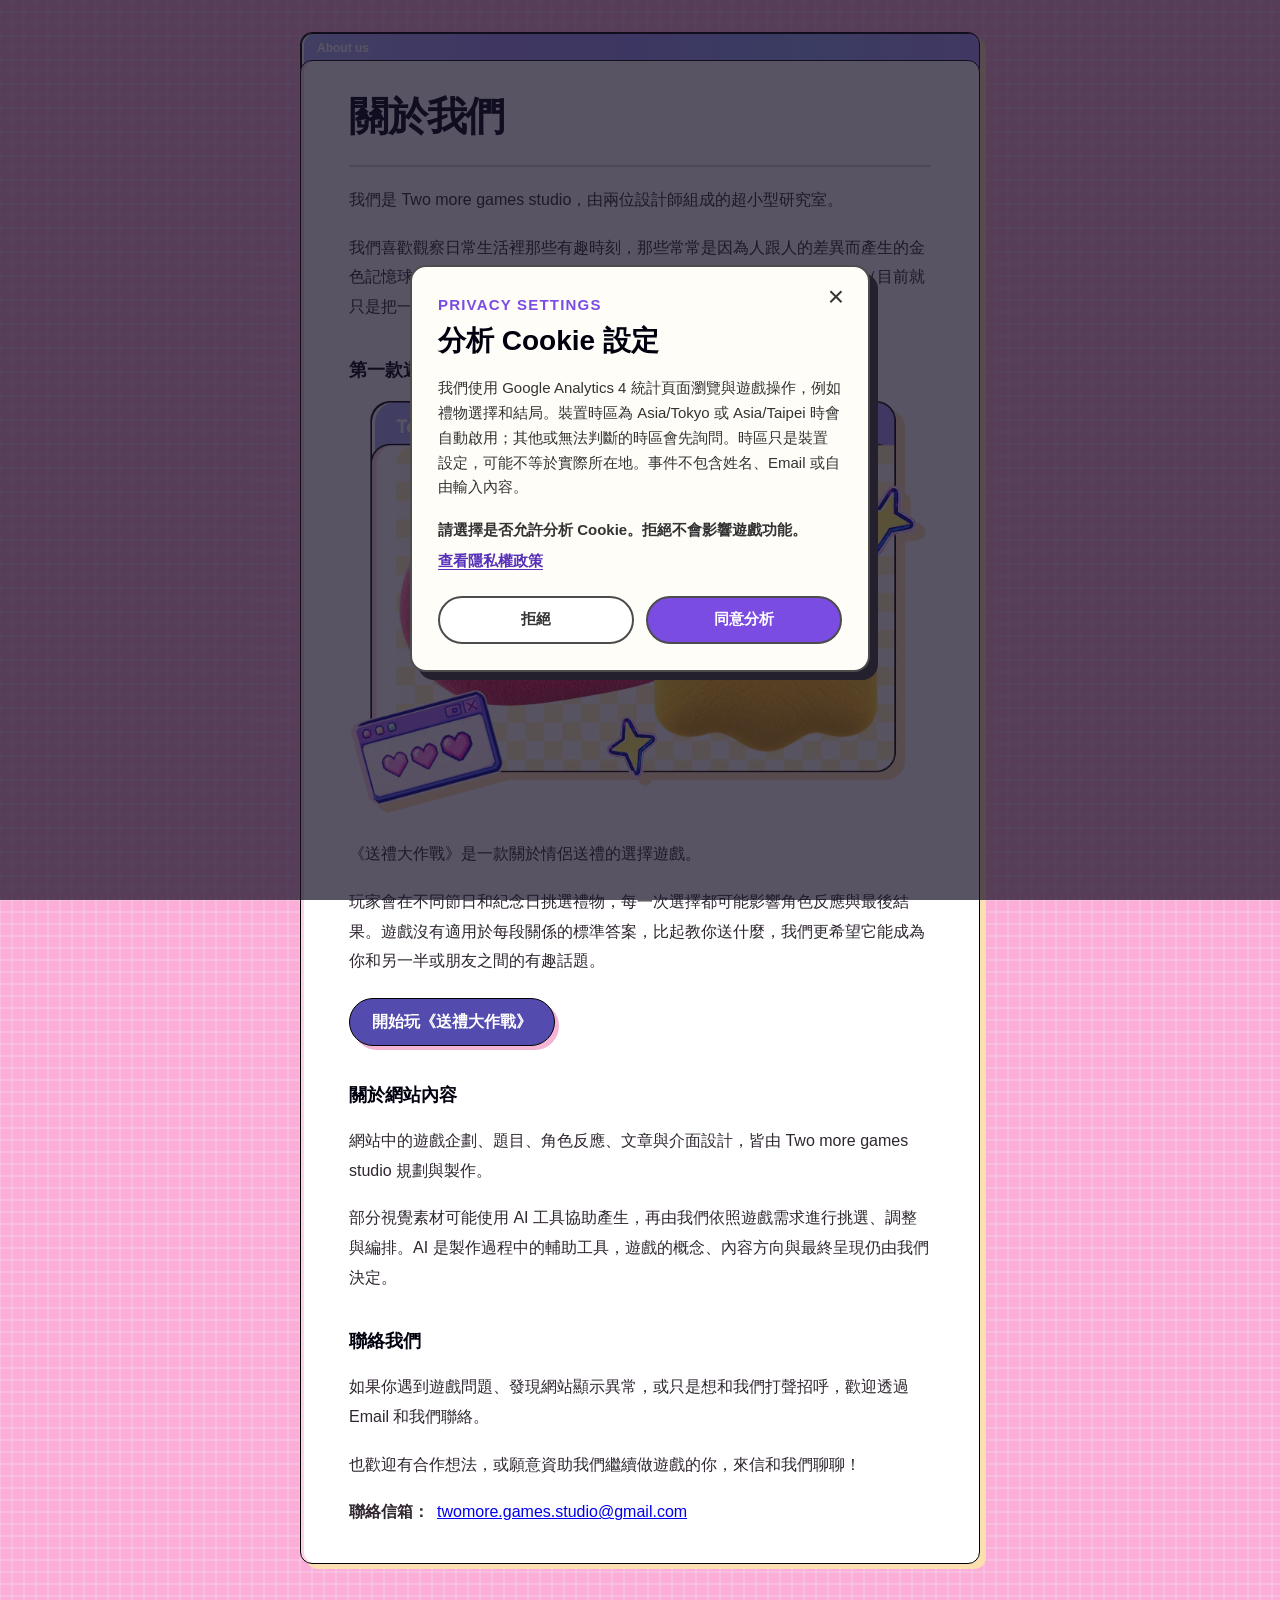
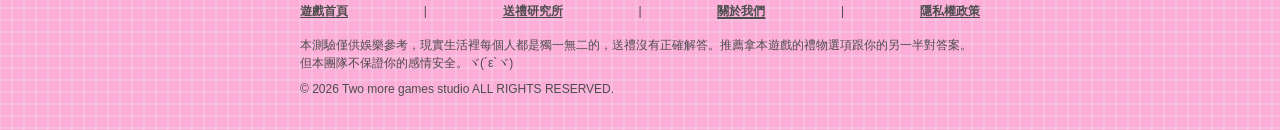
<file: index.html>
<!doctype html>
<html lang="zh-Hant">
  <head>
    <meta charset="UTF-8" />
    <meta name="viewport" content="width=device-width, initial-scale=1" />
    <meta
      name="description"
      content="Two more games studio 是由兩位設計師組成的獨立遊戲工作室，將日常生活中的有趣觀察轉化成簡單、容易上手的原創網頁遊戲。"
    />
    <meta name="robots" content="index,follow" />
    <title>Two more games studio｜原創網頁遊戲工作室</title>
    <link rel="canonical" href="https://twomoregames.space/" />
    <meta property="og:locale" content="zh_TW" />
    <meta property="og:type" content="website" />
    <meta property="og:site_name" content="Two more games studio" />
    <meta property="og:title" content="Two more games studio｜原創網頁遊戲工作室" />
    <meta
      property="og:description"
      content="Two more games studio 是由兩位設計師組成的獨立遊戲工作室，將日常生活中的有趣觀察轉化成簡單、容易上手的原創網頁遊戲。"
    />
    <meta property="og:url" content="https://twomoregames.space/" />
    <meta
      property="og:image"
      content="https://twomoregames.space/gift-game/assets/social/gift-game-share-20261015.png"
    />
    <meta property="og:image:width" content="1200" />
    <meta property="og:image:height" content="630" />
    <meta
      property="og:image:alt"
      content="粉紅色愛心與黃色角色出現在 Test of Love 復古遊戲視窗中"
    />
    <meta name="twitter:card" content="summary_large_image" />
    <meta name="twitter:title" content="Two more games studio｜原創網頁遊戲工作室" />
    <meta
      name="twitter:description"
      content="由兩位設計師組成的獨立遊戲工作室，將日常觀察做成簡單、容易上手的原創網頁遊戲。"
    />
    <meta
      name="twitter:image"
      content="https://twomoregames.space/gift-game/assets/social/gift-game-share-20261015.png"
    />
    <meta
      name="twitter:image:alt"
      content="粉紅色愛心與黃色角色出現在 Test of Love 復古遊戲視窗中"
    />
    <link rel="icon" type="image/png" href="/gift-game/assets/question/heart.png" />
    <script
      async
      src="https://pagead2.googlesyndication.com/pagead/js/adsbygoogle.js?client=ca-pub-7455589119290347"
      crossorigin="anonymous"
    ></script>
    <link rel="stylesheet" href="css/site.css" />
    <script src="/components/site-footer.js?v=20261021-4" defer></script>
  </head>
  <body>
    <main class="about-page">
      <article class="about-window" id="about" aria-labelledby="aboutTitle">
        <div class="about-window-panel">
          <header class="about-titlebar">
            <span>About us</span>
          </header>

          <div class="about-content">
            <header class="about-heading">
              <h1 id="aboutTitle">關於我們</h1>
            </header>

            <p>我們是 Two more games studio，由兩位設計師組成的超小型研究室。</p>
            <p>
              我們喜歡觀察日常生活裡那些有趣時刻，那些常常是因為人跟人的差異而產生的金色記憶球，經過轉化、簡化，再撒上我們的一點小執著後，想與大家分享（目前就只是把一些有趣的小想法做成簡單、容易上手的網頁遊戲啦。）
            </p>

            <section aria-labelledby="firstGameTitle">
              <h2 id="firstGameTitle">第一款遊戲：《送禮大作戰》</h2>
              <figure class="game-visual">
                <img
                  src="assets/gift-game-main.webp?v=20261016-1"
                  width="762"
                  height="542"
                  alt="《送禮大作戰》主視覺，粉紅愛心與黃色角色出現在 Test of Love 視窗中"
                  decoding="async"
                />
              </figure>
              <p>《送禮大作戰》是一款關於情侶送禮的選擇遊戲。</p>
              <p>
                玩家會在不同節日和紀念日挑選禮物，每一次選擇都可能影響角色反應與最後結果。遊戲沒有適用於每段關係的標準答案，比起教你送什麼，我們更希望它能成為你和另一半或朋友之間的有趣話題。
              </p>
              <a class="game-cta" href="/gift-game/">開始玩《送禮大作戰》</a>
            </section>

            <section aria-labelledby="siteContentTitle">
              <h2 id="siteContentTitle">關於網站內容</h2>
              <p>
                網站中的遊戲企劃、題目、角色反應、文章與介面設計，皆由
                <span lang="en">Two more games studio</span>
                規劃與製作。
              </p>
              <p>
                部分視覺素材可能使用 AI 工具協助產生，再由我們依照遊戲需求進行挑選、調整與編排。AI 是製作過程中的輔助工具，遊戲的概念、內容方向與最終呈現仍由我們決定。
              </p>
            </section>

            <section aria-labelledby="contactTitle">
              <h2 id="contactTitle">聯絡我們</h2>
              <p>
                如果你遇到遊戲問題、發現網站顯示異常，或只是想和我們打聲招呼，歡迎透過 Email 和我們聯絡。
              </p>
              <p>
                也歡迎有合作想法，或願意資助我們繼續做遊戲的你，來信和我們聊聊！
              </p>
              <p class="contact-line">
                <strong>聯絡信箱：</strong>
                <a href="mailto:twomore.games.studio@gmail.com">twomore.games.studio@gmail.com</a>
              </p>
            </section>
          </div>
        </div>
      </article>

      <site-footer current-page="about"></site-footer>
    </main>
  </body>
</html>
</file>
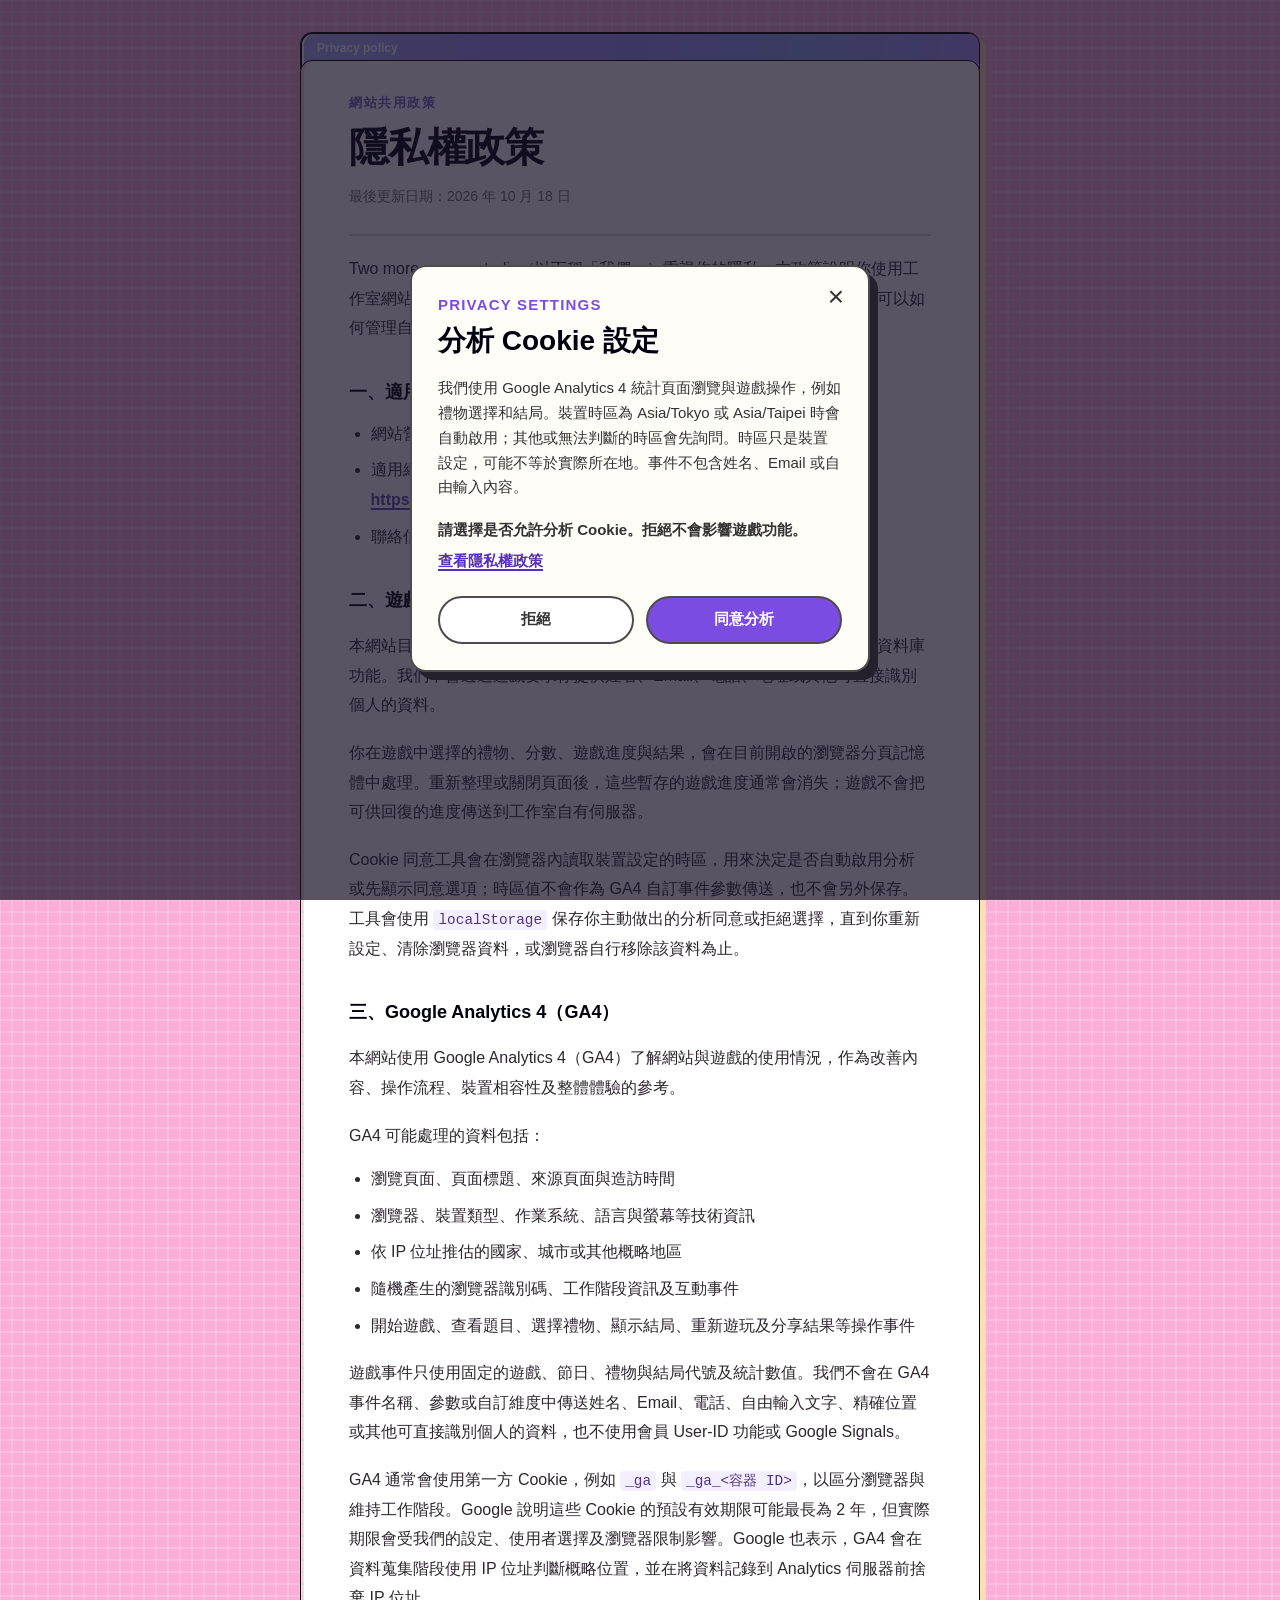
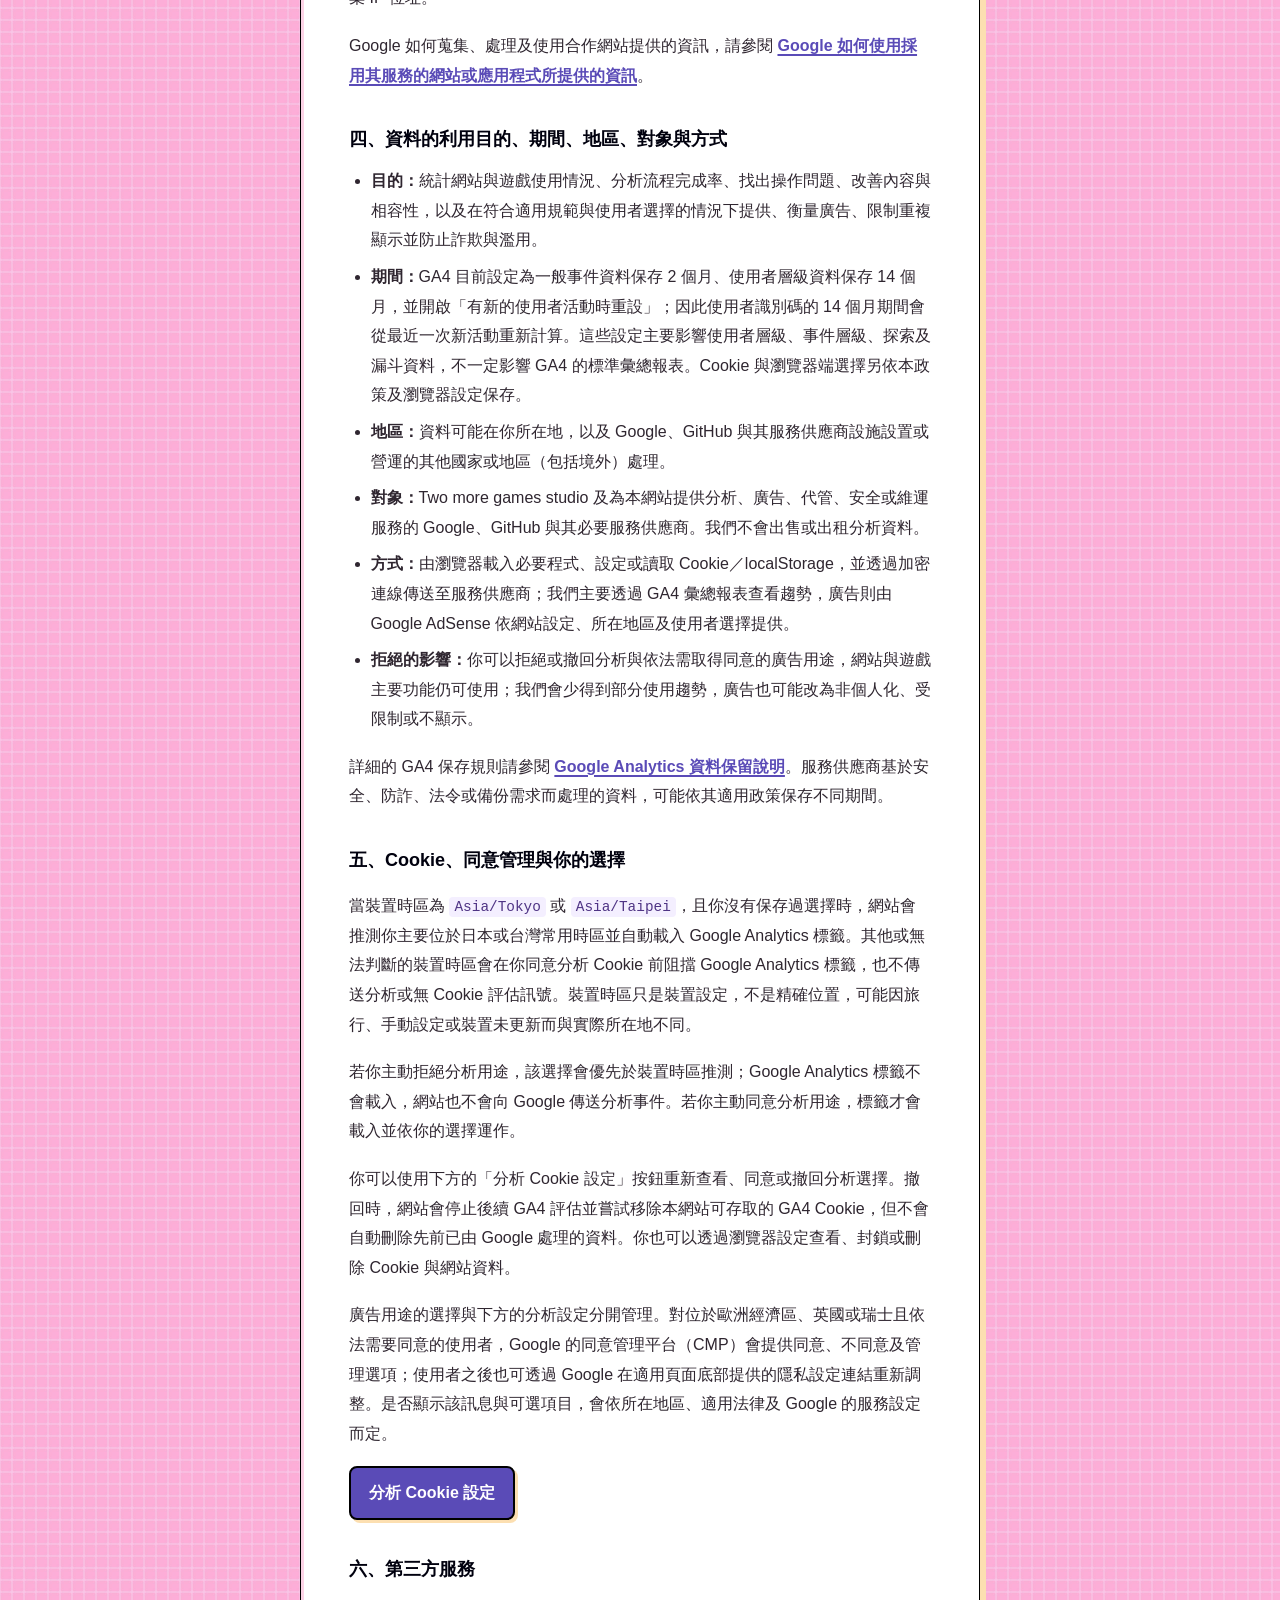
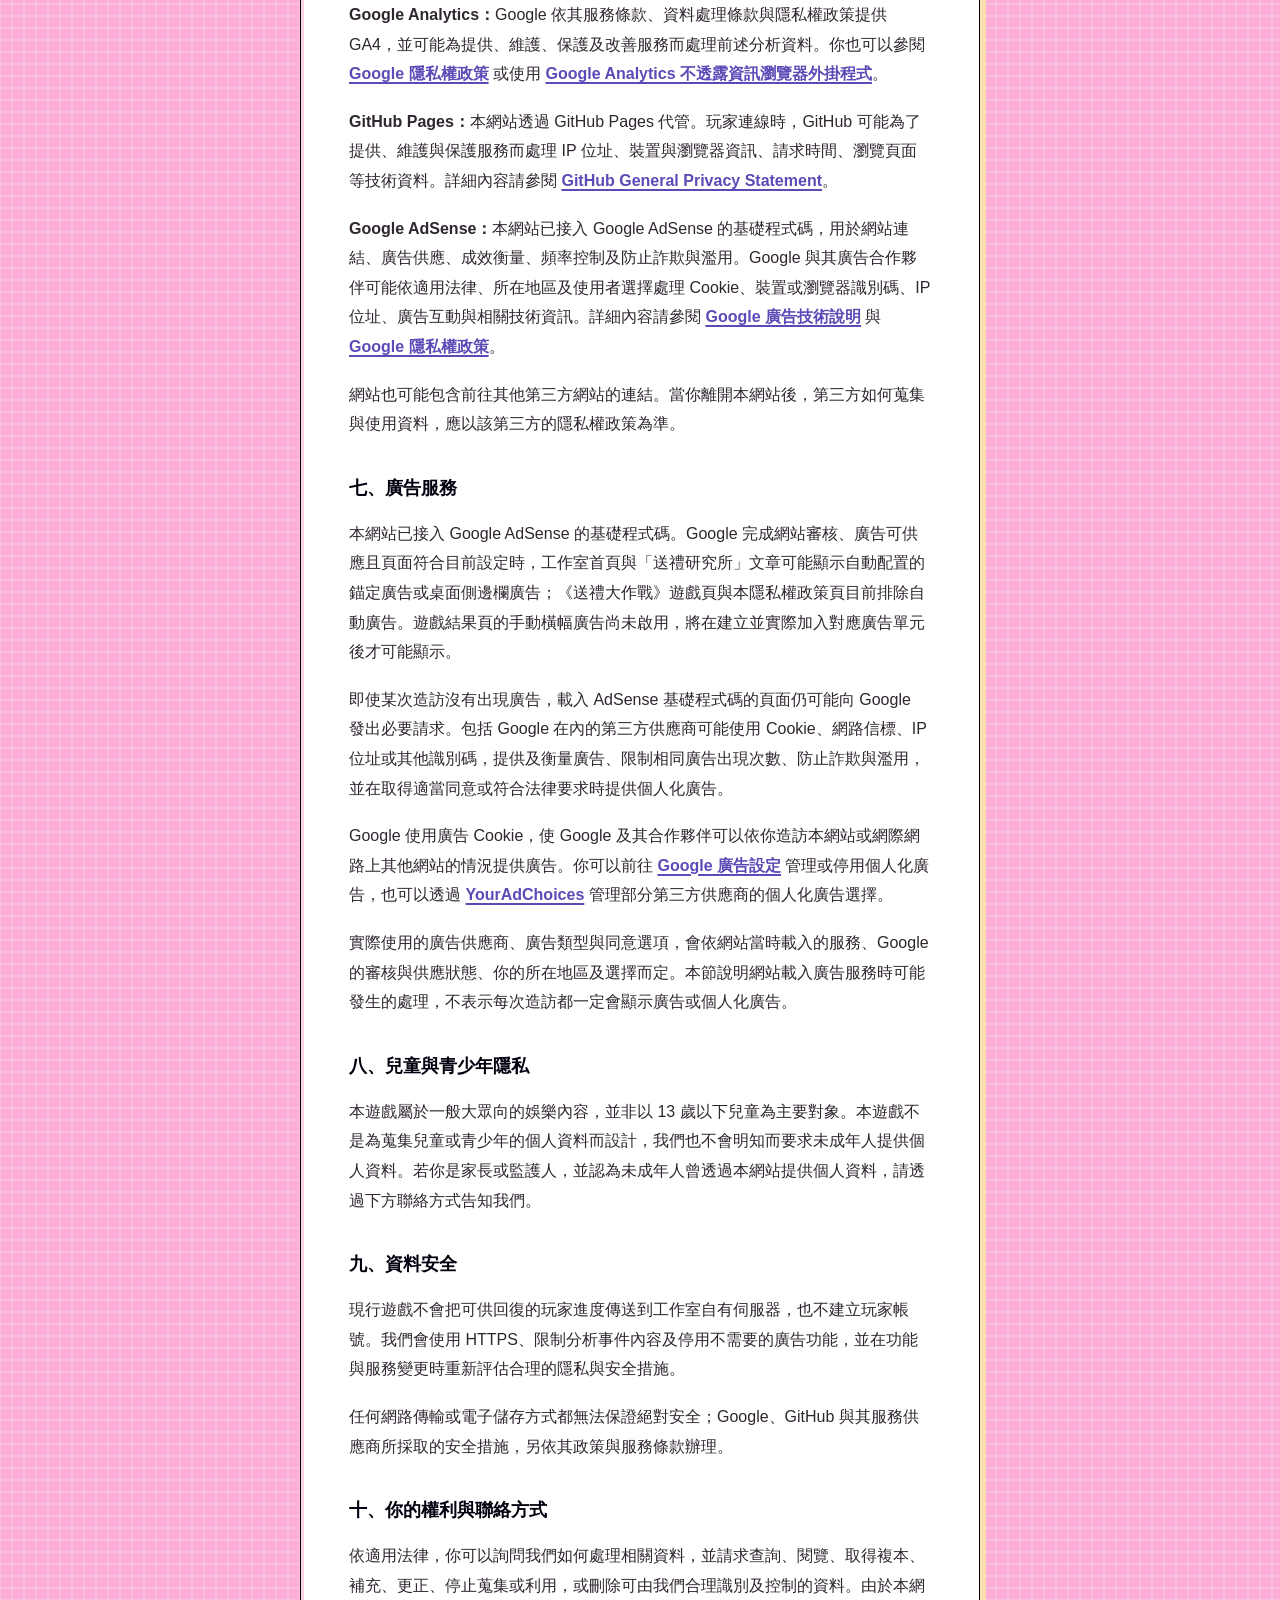
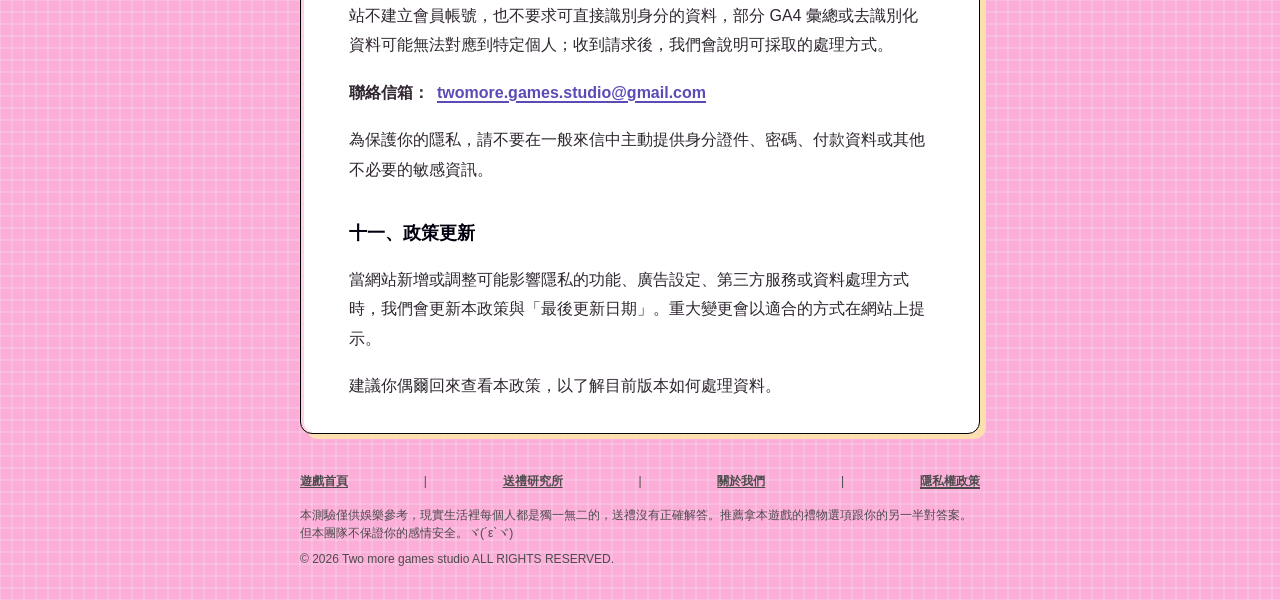
<file: privacy/index.html>
<!doctype html>
<html lang="zh-Hant">
  <head>
    <meta charset="UTF-8" />
    <meta name="viewport" content="width=device-width, initial-scale=1" />
    <meta
      name="description"
      content="了解 Two more games studio 工作室網站與旗下遊戲如何使用 Google Analytics 4、Google AdSense、Cookie 及第三方服務處理相關資料。"
    />
    <meta name="robots" content="index,follow" />
    <title>隱私權政策｜Two more games studio</title>
    <link rel="canonical" href="https://twomoregames.space/privacy/" />
    <link rel="icon" type="image/png" href="/gift-game/assets/question/heart.png" />
    <link rel="stylesheet" href="privacy.css?v=20261017-1" />
    <script src="/components/site-footer.js?v=20261021-4" defer></script>
  </head>
  <body>
    <main class="privacy-page">
      <article class="privacy-window" aria-labelledby="privacyTitle">
        <div class="privacy-window-panel">
          <header class="privacy-titlebar">
            <span>Privacy policy</span>
          </header>

          <div class="privacy-content">
            <!-- 編輯提示：正式內容從這裡開始，每一節都用 section 分開，之後可直接替換段落文字。 -->
            <div class="privacy-heading">
              <p class="privacy-eyebrow">網站共用政策</p>
              <h1 id="privacyTitle">隱私權政策</h1>
              <!-- 更新政策時，請一併修改這個日期。 -->
              <p class="privacy-date">最後更新日期：2026 年 10 月 18 日</p>
            </div>

            <p>
              Two more games studio（以下稱「我們」）重視你的隱私。本政策說明你使用工作室網站與《送禮大作戰》網頁遊戲時，相關資料可能如何被處理，以及你可以如何管理自己的選擇。
            </p>

            <section aria-labelledby="privacyScope">
              <h2 id="privacyScope">一、適用範圍與營運者</h2>
              <ul>
                <li>網站營運者及隱私聯絡窗口：Two more games studio</li>
                <li>
                  適用網站：<a href="https://twomoregames.space/">https://twomoregames.space/</a>
                  與《送禮大作戰》<a href="https://twomoregames.space/gift-game/">https://twomoregames.space/gift-game/</a>
                </li>
                <li>
                  聯絡信箱：<a href="mailto:twomore.games.studio@gmail.com">twomore.games.studio@gmail.com</a>
                </li>
              </ul>
            </section>

            <section aria-labelledby="privacyGameData">
              <h2 id="privacyGameData">二、遊戲與裝置端處理的資料</h2>
              <p>
                本網站目前不提供會員註冊、登入、留言、聯絡表單、電子報、付款或後端資料庫功能。我們不會透過遊戲要求你提供姓名、Email、電話、地址或其他可直接識別個人的資料。
              </p>
              <p>
                你在遊戲中選擇的禮物、分數、遊戲進度與結果，會在目前開啟的瀏覽器分頁記憶體中處理。重新整理或關閉頁面後，這些暫存的遊戲進度通常會消失；遊戲不會把可供回復的進度傳送到工作室自有伺服器。
              </p>
              <p>
                Cookie 同意工具會在瀏覽器內讀取裝置設定的時區，用來決定是否自動啟用分析或先顯示同意選項；時區值不會作為 GA4 自訂事件參數傳送，也不會另外保存。工具會使用 <code>localStorage</code> 保存你主動做出的分析同意或拒絕選擇，直到你重新設定、清除瀏覽器資料，或瀏覽器自行移除該資料為止。
              </p>
            </section>

            <section aria-labelledby="privacyGa4">
              <h2 id="privacyGa4">三、Google Analytics 4（GA4）</h2>
              <p>
                本網站使用 Google Analytics 4（GA4）了解網站與遊戲的使用情況，作為改善內容、操作流程、裝置相容性及整體體驗的參考。
              </p>
              <p>GA4 可能處理的資料包括：</p>
              <ul>
                <li>瀏覽頁面、頁面標題、來源頁面與造訪時間</li>
                <li>瀏覽器、裝置類型、作業系統、語言與螢幕等技術資訊</li>
                <li>依 IP 位址推估的國家、城市或其他概略地區</li>
                <li>隨機產生的瀏覽器識別碼、工作階段資訊及互動事件</li>
                <li>開始遊戲、查看題目、選擇禮物、顯示結局、重新遊玩及分享結果等操作事件</li>
              </ul>
              <p>
                遊戲事件只使用固定的遊戲、節日、禮物與結局代號及統計數值。我們不會在 GA4 事件名稱、參數或自訂維度中傳送姓名、Email、電話、自由輸入文字、精確位置或其他可直接識別個人的資料，也不使用會員 User-ID 功能或 Google Signals。
              </p>
              <p>
                GA4 通常會使用第一方 Cookie，例如 <code>_ga</code> 與 <code>_ga_&lt;容器 ID&gt;</code>，以區分瀏覽器與維持工作階段。Google 說明這些 Cookie 的預設有效期限可能最長為 2 年，但實際期限會受我們的設定、使用者選擇及瀏覽器限制影響。Google 也表示，GA4 會在資料蒐集階段使用 IP 位址判斷概略位置，並在將資料記錄到 Analytics 伺服器前捨棄 IP 位址。
              </p>
              <p>
                Google 如何蒐集、處理及使用合作網站提供的資訊，請參閱
                <a
                  href="https://policies.google.com/technologies/partner-sites?hl=zh-TW"
                  target="_blank"
                  rel="noopener noreferrer"
                >Google 如何使用採用其服務的網站或應用程式所提供的資訊</a>。
              </p>
            </section>

            <section aria-labelledby="privacyUseDetails">
              <h2 id="privacyUseDetails">四、資料的利用目的、期間、地區、對象與方式</h2>
              <ul>
                <li><strong>目的：</strong>統計網站與遊戲使用情況、分析流程完成率、找出操作問題、改善內容與相容性，以及在符合適用規範與使用者選擇的情況下提供、衡量廣告、限制重複顯示並防止詐欺與濫用。</li>
                <li>
                  <strong>期間：</strong>GA4 目前設定為一般事件資料保存 2 個月、使用者層級資料保存 14 個月，並開啟「有新的使用者活動時重設」；因此使用者識別碼的 14 個月期間會從最近一次新活動重新計算。這些設定主要影響使用者層級、事件層級、探索及漏斗資料，不一定影響 GA4 的標準彙總報表。Cookie 與瀏覽器端選擇另依本政策及瀏覽器設定保存。
                </li>
                <li><strong>地區：</strong>資料可能在你所在地，以及 Google、GitHub 與其服務供應商設施設置或營運的其他國家或地區（包括境外）處理。</li>
                <li><strong>對象：</strong>Two more games studio 及為本網站提供分析、廣告、代管、安全或維運服務的 Google、GitHub 與其必要服務供應商。我們不會出售或出租分析資料。</li>
                <li><strong>方式：</strong>由瀏覽器載入必要程式、設定或讀取 Cookie／localStorage，並透過加密連線傳送至服務供應商；我們主要透過 GA4 彙總報表查看趨勢，廣告則由 Google AdSense 依網站設定、所在地區及使用者選擇提供。</li>
                <li><strong>拒絕的影響：</strong>你可以拒絕或撤回分析與依法需取得同意的廣告用途，網站與遊戲主要功能仍可使用；我們會少得到部分使用趨勢，廣告也可能改為非個人化、受限制或不顯示。</li>
              </ul>
              <p>
                詳細的 GA4 保存規則請參閱
                <a href="https://support.google.com/analytics/answer/7667196" target="_blank" rel="noopener noreferrer">Google Analytics 資料保留說明</a>。服務供應商基於安全、防詐、法令或備份需求而處理的資料，可能依其適用政策保存不同期間。
              </p>
            </section>

            <section aria-labelledby="privacyCookies">
              <h2 id="privacyCookies">五、Cookie、同意管理與你的選擇</h2>
              <p>
                當裝置時區為 <code>Asia/Tokyo</code> 或 <code>Asia/Taipei</code>，且你沒有保存過選擇時，網站會推測你主要位於日本或台灣常用時區並自動載入 Google Analytics 標籤。其他或無法判斷的裝置時區會在你同意分析 Cookie 前阻擋 Google Analytics 標籤，也不傳送分析或無 Cookie 評估訊號。裝置時區只是裝置設定，不是精確位置，可能因旅行、手動設定或裝置未更新而與實際所在地不同。
              </p>
              <p>
                若你主動拒絕分析用途，該選擇會優先於裝置時區推測；Google Analytics 標籤不會載入，網站也不會向 Google 傳送分析事件。若你主動同意分析用途，標籤才會載入並依你的選擇運作。
              </p>
              <p>
                你可以使用下方的「分析 Cookie 設定」按鈕重新查看、同意或撤回分析選擇。撤回時，網站會停止後續 GA4 評估並嘗試移除本網站可存取的 GA4 Cookie，但不會自動刪除先前已由 Google 處理的資料。你也可以透過瀏覽器設定查看、封鎖或刪除 Cookie 與網站資料。
              </p>
              <p>
                廣告用途的選擇與下方的分析設定分開管理。對位於歐洲經濟區、英國或瑞士且依法需要同意的使用者，Google 的同意管理平台（CMP）會提供同意、不同意及管理選項；使用者之後也可透過 Google 在適用頁面底部提供的隱私設定連結重新調整。是否顯示該訊息與可選項目，會依所在地區、適用法律及 Google 的服務設定而定。
              </p>
              <p class="privacy-settings-action">
                <button type="button" data-analytics-settings>分析 Cookie 設定</button>
              </p>
            </section>

            <section aria-labelledby="privacyThirdParty">
              <h2 id="privacyThirdParty">六、第三方服務</h2>
              <p>
                <strong>Google Analytics：</strong>Google 依其服務條款、資料處理條款與隱私權政策提供 GA4，並可能為提供、維護、保護及改善服務而處理前述分析資料。你也可以參閱
                <a href="https://policies.google.com/privacy?hl=zh-TW" target="_blank" rel="noopener noreferrer">Google 隱私權政策</a>
                或使用
                <a href="https://tools.google.com/dlpage/gaoptout" target="_blank" rel="noopener noreferrer">Google Analytics 不透露資訊瀏覽器外掛程式</a>。
              </p>
              <p>
                <strong>GitHub Pages：</strong>本網站透過 GitHub Pages 代管。玩家連線時，GitHub 可能為了提供、維護與保護服務而處理 IP 位址、裝置與瀏覽器資訊、請求時間、瀏覽頁面等技術資料。詳細內容請參閱
                <a
                  href="https://docs.github.com/en/site-policy/privacy-policies/github-general-privacy-statement"
                  target="_blank"
                  rel="noopener noreferrer"
                >GitHub General Privacy Statement</a>。
              </p>
              <p>
                <strong>Google AdSense：</strong>本網站已接入 Google AdSense 的基礎程式碼，用於網站連結、廣告供應、成效衡量、頻率控制及防止詐欺與濫用。Google 與其廣告合作夥伴可能依適用法律、所在地區及使用者選擇處理 Cookie、裝置或瀏覽器識別碼、IP 位址、廣告互動與相關技術資訊。詳細內容請參閱
                <a href="https://policies.google.com/technologies/ads?hl=zh-TW" target="_blank" rel="noopener noreferrer">Google 廣告技術說明</a>
                與
                <a href="https://policies.google.com/privacy?hl=zh-TW" target="_blank" rel="noopener noreferrer">Google 隱私權政策</a>。
              </p>
              <p>網站也可能包含前往其他第三方網站的連結。當你離開本網站後，第三方如何蒐集與使用資料，應以該第三方的隱私權政策為準。</p>
            </section>

            <section aria-labelledby="privacyAds">
              <h2 id="privacyAds">七、廣告服務</h2>
              <p>
                本網站已接入 Google AdSense 的基礎程式碼。Google 完成網站審核、廣告可供應且頁面符合目前設定時，工作室首頁與「送禮研究所」文章可能顯示自動配置的錨定廣告或桌面側邊欄廣告；《送禮大作戰》遊戲頁與本隱私權政策頁目前排除自動廣告。遊戲結果頁的手動橫幅廣告尚未啟用，將在建立並實際加入對應廣告單元後才可能顯示。
              </p>
              <p>
                即使某次造訪沒有出現廣告，載入 AdSense 基礎程式碼的頁面仍可能向 Google 發出必要請求。包括 Google 在內的第三方供應商可能使用 Cookie、網路信標、IP 位址或其他識別碼，提供及衡量廣告、限制相同廣告出現次數、防止詐欺與濫用，並在取得適當同意或符合法律要求時提供個人化廣告。
              </p>
              <p>
                Google 使用廣告 Cookie，使 Google 及其合作夥伴可以依你造訪本網站或網際網路上其他網站的情況提供廣告。你可以前往
                <a href="https://adssettings.google.com/" target="_blank" rel="noopener noreferrer">Google 廣告設定</a>
                管理或停用個人化廣告，也可以透過
                <a href="https://optout.aboutads.info/" target="_blank" rel="noopener noreferrer">YourAdChoices</a>
                管理部分第三方供應商的個人化廣告選擇。
              </p>
              <p>
                實際使用的廣告供應商、廣告類型與同意選項，會依網站當時載入的服務、Google 的審核與供應狀態、你的所在地區及選擇而定。本節說明網站載入廣告服務時可能發生的處理，不表示每次造訪都一定會顯示廣告或個人化廣告。
              </p>
            </section>

            <section aria-labelledby="privacyChildren">
              <h2 id="privacyChildren">八、兒童與青少年隱私</h2>
              <p>
                本遊戲屬於一般大眾向的娛樂內容，並非以 13 歲以下兒童為主要對象。本遊戲不是為蒐集兒童或青少年的個人資料而設計，我們也不會明知而要求未成年人提供個人資料。若你是家長或監護人，並認為未成年人曾透過本網站提供個人資料，請透過下方聯絡方式告知我們。
              </p>
            </section>

            <section aria-labelledby="privacySecurity">
              <h2 id="privacySecurity">九、資料安全</h2>
              <p>
                現行遊戲不會把可供回復的玩家進度傳送到工作室自有伺服器，也不建立玩家帳號。我們會使用 HTTPS、限制分析事件內容及停用不需要的廣告功能，並在功能與服務變更時重新評估合理的隱私與安全措施。
              </p>
              <p>任何網路傳輸或電子儲存方式都無法保證絕對安全；Google、GitHub 與其服務供應商所採取的安全措施，另依其政策與服務條款辦理。</p>
            </section>

            <section aria-labelledby="privacyRights">
              <h2 id="privacyRights">十、你的權利與聯絡方式</h2>
              <p>
                依適用法律，你可以詢問我們如何處理相關資料，並請求查詢、閱覽、取得複本、補充、更正、停止蒐集或利用，或刪除可由我們合理識別及控制的資料。由於本網站不建立會員帳號，也不要求可直接識別身分的資料，部分 GA4 彙總或去識別化資料可能無法對應到特定個人；收到請求後，我們會說明可採取的處理方式。
              </p>
              <p class="contact-line">
                <strong>聯絡信箱：</strong>
                <a href="mailto:twomore.games.studio@gmail.com">twomore.games.studio@gmail.com</a>
              </p>
              <p>為保護你的隱私，請不要在一般來信中主動提供身分證件、密碼、付款資料或其他不必要的敏感資訊。</p>
            </section>

            <section aria-labelledby="privacyUpdates">
              <h2 id="privacyUpdates">十一、政策更新</h2>
              <p>當網站新增或調整可能影響隱私的功能、廣告設定、第三方服務或資料處理方式時，我們會更新本政策與「最後更新日期」。重大變更會以適合的方式在網站上提示。</p>
              <p>建議你偶爾回來查看本政策，以了解目前版本如何處理資料。</p>
            </section>
          </div>
        </div>
      </article>

      <site-footer current-page="privacy"></site-footer>
    </main>
  </body>
</html>
</file>
<file: css/site.css>
:root {
  color-scheme: light;
  --ink: #2f2630;
  --muted: #766c75;
  --pink-grid: #fdadd8;
  --pink-line: #fcd3e6;
  --window-shadow: #fcdfb1;
  --purple: #534bad;
  --purple-hover: #40398c;
  --replace-bg: #fff2a8;
  --replace-ink: #6d2c91;
}

* {
  box-sizing: border-box;
}

html {
  min-width: 320px;
  min-height: 100%;
  background-color: var(--pink-grid);
  background-image: url("../assets/bg-grid.png");
  background-repeat: repeat;
  background-size: 12px 12px;
}

body {
  min-width: 320px;
  min-height: 100vh;
  margin: 0;
  color: var(--ink);
  font-family: -apple-system, BlinkMacSystemFont, "Segoe UI", "Noto Sans TC", sans-serif;
  background: transparent;
}

.about-page {
  display: flex;
  width: 100%;
  min-height: 100svh;
  flex-direction: column;
  align-items: center;
  padding: max(32px, env(safe-area-inset-top)) 24px max(32px, env(safe-area-inset-bottom));
}

.about-window {
  position: relative;
  width: min(100%, 680px);
  scroll-margin-top: 24px;
}

.about-window-panel {
  position: relative;
  isolation: isolate;
}

.about-window-panel::before {
  position: absolute;
  inset: 0;
  z-index: -1;
  background: var(--window-shadow);
  border-radius: 12px;
  content: "";
  pointer-events: none;
  transform: translate(6px, 5px);
}

.about-titlebar {
  position: relative;
  z-index: 0;
  display: flex;
  width: 100%;
  height: 38px;
  align-items: flex-start;
  padding: 8px 16px 16px;
  color: #fff;
  font-size: 12px;
  font-weight: 700;
  line-height: 14px;
  background: linear-gradient(
    90deg,
    #acb1fd 0%,
    #a696fc 30.258%,
    #9c97fc 47.596%,
    #97a9fc 74.185%,
    #ac9bfc 100%
  );
  border: 1px solid #000;
  border-radius: 12px 12px 0 0;
  box-shadow: inset 1px 1px 0 #000, inset 3px 1px 0 #fffffd;
}

.about-content {
  position: relative;
  z-index: 1;
  margin-top: -10px;
  padding: 30px clamp(20px, 5vw, 48px) 36px;
  background: #fff;
  border: 1px solid #000;
  border-radius: 12px;
  box-shadow: inset 3px 0 0 var(--pink-line);
}

.about-heading {
  padding-bottom: 24px;
  border-bottom: 2px solid #d9d9d9;
}

h1 {
  margin: 0;
  color: #00000e;
  font-size: clamp(28px, 7vw, 40px);
  font-weight: 900;
  line-height: 1.25;
  letter-spacing: -.03em;
}

section {
  margin-top: 36px;
}

h2 {
  margin: 0 0 14px;
  color: #00000e;
  font-size: 18px;
  line-height: 1.45;
}

p {
  margin: 18px 0 0;
  font-size: 16px;
  line-height: 1.85;
}

.game-visual {
  margin: 18px 0 24px;
}

.game-visual img {
  display: block;
  width: 100%;
  height: auto;
}

.game-cta {
  display: inline-flex;
  min-height: 48px;
  align-items: center;
  justify-content: center;
  margin-top: 22px;
  padding: 12px 22px;
  color: #fff;
  font-size: 16px;
  font-weight: 800;
  line-height: 1.4;
  text-align: center;
  text-decoration: none;
  background: var(--purple);
  border: 1px solid #000;
  border-radius: 999px;
  box-shadow: 4px 4px 0 #f4b5d4;
  transition: transform 150ms ease, box-shadow 150ms ease, background-color 150ms ease;
}

.game-cta:hover {
  color: #fff;
  background: var(--purple-hover);
  box-shadow: 2px 2px 0 #f4b5d4;
  transform: translate(2px, 2px);
}

.game-cta:focus-visible {
  outline: 3px solid #7b4ce2;
  outline-offset: 4px;
}

.contact-line {
  display: flex;
  flex-wrap: wrap;
  gap: 8px;
  align-items: center;
}

/* 黃色標示代表正式發布前一定要替換的文字。 */
.replace-me {
  display: inline-block;
  padding: 4px 8px;
  color: var(--replace-ink);
  font-weight: 800;
  line-height: 1.45;
  background: var(--replace-bg);
  border: 2px dashed #a963c5;
  border-radius: 6px;
}

@media (max-width: 560px) {
  .about-page {
    padding-right: 24px;
    padding-left: 24px;
  }

  .about-content {
    padding-right: 20px;
    padding-left: 20px;
  }

  .game-cta {
    width: 100%;
  }
}

@media (max-width: 360px) {
  .about-page {
    padding-right: 18px;
    padding-left: 18px;
  }

  .about-content {
    padding-right: 17px;
    padding-left: 17px;
  }
}

@media (prefers-reduced-motion: reduce) {
  *,
  *::before,
  *::after {
    scroll-behavior: auto !important;
    transition-duration: .01ms !important;
  }
}
</file>
<file: privacy/privacy.css>
:root {
  color-scheme: light;
  --ink: #2f2630;
  --muted: #766c75;
  --pink-grid: #fdadd8;
  --pink-line: #fcd3e6;
  --window-shadow: #fcdfb1;
  --link: #5a4bb7;
  --replace-bg: #fff2a8;
  --replace-ink: #6d2c91;
}

* {
  box-sizing: border-box;
}

html {
  min-width: 320px;
  min-height: 100%;
  background-color: var(--pink-grid);
  background-image: url("../assets/bg-grid.png");
  background-repeat: repeat;
  background-size: 12px 12px;
}

body {
  min-width: 320px;
  min-height: 100vh;
  margin: 0;
  color: var(--ink);
  font-family: -apple-system, BlinkMacSystemFont, "Segoe UI", "Noto Sans TC", sans-serif;
  background: transparent;
}

a {
  color: var(--link);
  font-weight: 700;
  text-decoration-thickness: 1.5px;
  text-underline-offset: 3px;
  overflow-wrap: anywhere;
}

a:hover {
  color: #3f3489;
}

a:focus-visible {
  outline: 3px solid #7b4ce2;
  outline-offset: 3px;
  border-radius: 2px;
}

.privacy-page {
  display: flex;
  width: 100%;
  min-height: 100svh;
  flex-direction: column;
  align-items: center;
  padding: max(32px, env(safe-area-inset-top)) 24px max(32px, env(safe-area-inset-bottom));
}

/* 與遊戲問題頁相同的視窗卡片；內容高度會依政策文字自動延伸。 */
.privacy-window {
  position: relative;
  width: min(100%, 680px);
}

.privacy-window-panel {
  position: relative;
  isolation: isolate;
}

.privacy-window-panel::before {
  position: absolute;
  inset: 0;
  z-index: -1;
  background: var(--window-shadow);
  border-radius: 12px;
  content: "";
  pointer-events: none;
  transform: translate(6px, 5px);
}

.privacy-titlebar {
  position: relative;
  z-index: 0;
  display: flex;
  width: 100%;
  height: 38px;
  align-items: flex-start;
  padding: 8px 16px 16px;
  color: #fff;
  font-size: 12px;
  font-weight: 700;
  line-height: 14px;
  background: linear-gradient(
    90deg,
    #acb1fd 0%,
    #a696fc 30.258%,
    #9c97fc 47.596%,
    #97a9fc 74.185%,
    #ac9bfc 100%
  );
  border: 1px solid #000;
  border-radius: 12px 12px 0 0;
  box-shadow: inset 1px 1px 0 #000, inset 3px 1px 0 #fffffd;
}

.privacy-content {
  position: relative;
  z-index: 1;
  margin-top: -10px;
  padding: 30px clamp(20px, 5vw, 48px) 32px;
  background: #fff;
  border: 1px solid #000;
  border-radius: 12px;
  box-shadow: inset 3px 0 0 var(--pink-line);
}

.privacy-heading {
  padding-bottom: 24px;
  border-bottom: 2px solid #d9d9d9;
}

.privacy-eyebrow {
  margin: 0 0 7px;
  color: #7a62ca;
  font-size: 13px;
  font-weight: 800;
  letter-spacing: .12em;
}

h1 {
  margin: 0;
  color: #00000e;
  font-size: clamp(28px, 7vw, 40px);
  font-weight: 900;
  line-height: 1.25;
  letter-spacing: -.03em;
}

.privacy-date {
  margin: 12px 0 0;
  color: var(--muted);
  font-size: 14px;
}

section {
  margin-top: 36px;
  scroll-margin-top: 24px;
}

h2 {
  margin: 0 0 14px;
  color: #00000e;
  font-size: 18px;
  line-height: 1.45;
}

p,
li {
  font-size: 16px;
  line-height: 1.85;
}

p {
  margin: 18px 0 0;
}

ul {
  margin: 14px 0 0;
  padding-left: 1.35em;
}

li + li {
  margin-top: 7px;
}

code {
  padding: .12em .35em;
  color: #4f3485;
  font-family: ui-monospace, SFMono-Regular, Menlo, Monaco, Consolas, monospace;
  font-size: .9em;
  background: #f4efff;
  border-radius: 4px;
}

.contact-line {
  display: flex;
  flex-wrap: wrap;
  gap: 8px;
  align-items: center;
}

.privacy-settings-action button {
  min-height: 44px;
  padding: 10px 18px;
  color: #fff;
  font: inherit;
  font-weight: 800;
  background: #5a4bb7;
  border: 2px solid #000;
  border-radius: 8px;
  box-shadow: 3px 3px 0 #fcdfb1;
  cursor: pointer;
}

.privacy-settings-action button:hover {
  background: #3f3489;
}

.privacy-settings-action button:focus-visible {
  outline: 3px solid #7b4ce2;
  outline-offset: 3px;
}

/* 黃色標示代表正式發布前一定要替換的文字。 */
.replace-me {
  display: inline-block;
  padding: 4px 8px;
  color: var(--replace-ink);
  font-weight: 800;
  line-height: 1.45;
  background: var(--replace-bg);
  border: 2px dashed #a963c5;
  border-radius: 6px;
}

@media (max-width: 560px) {
  .privacy-page {
    padding-right: 24px;
    padding-left: 24px;
  }

  .privacy-content {
    padding-right: 20px;
    padding-left: 20px;
  }

}

@media (max-width: 360px) {
  .privacy-page {
    padding-right: 18px;
    padding-left: 18px;
  }

  .privacy-content {
    padding-right: 17px;
    padding-left: 17px;
  }

}

@media (prefers-reduced-motion: reduce) {
  *,
  *::before,
  *::after {
    scroll-behavior: auto !important;
  }
}
</file>
